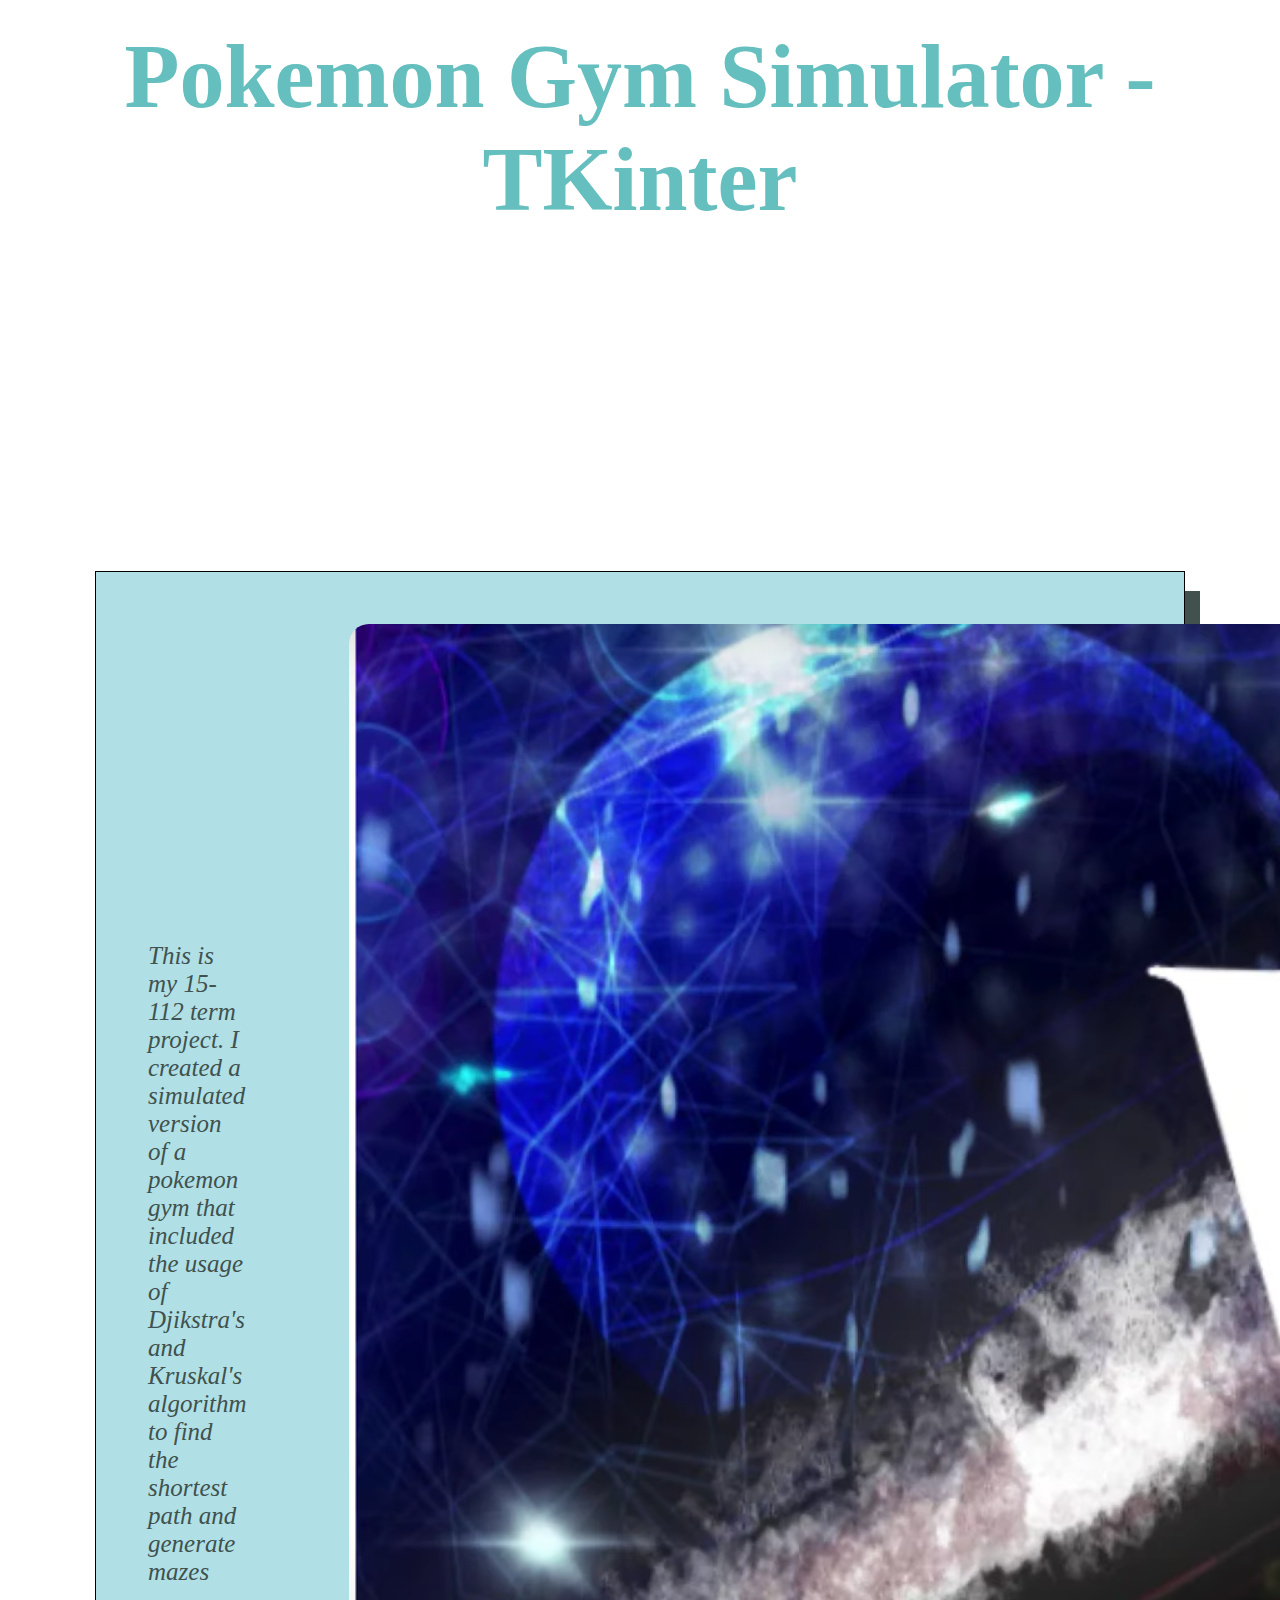
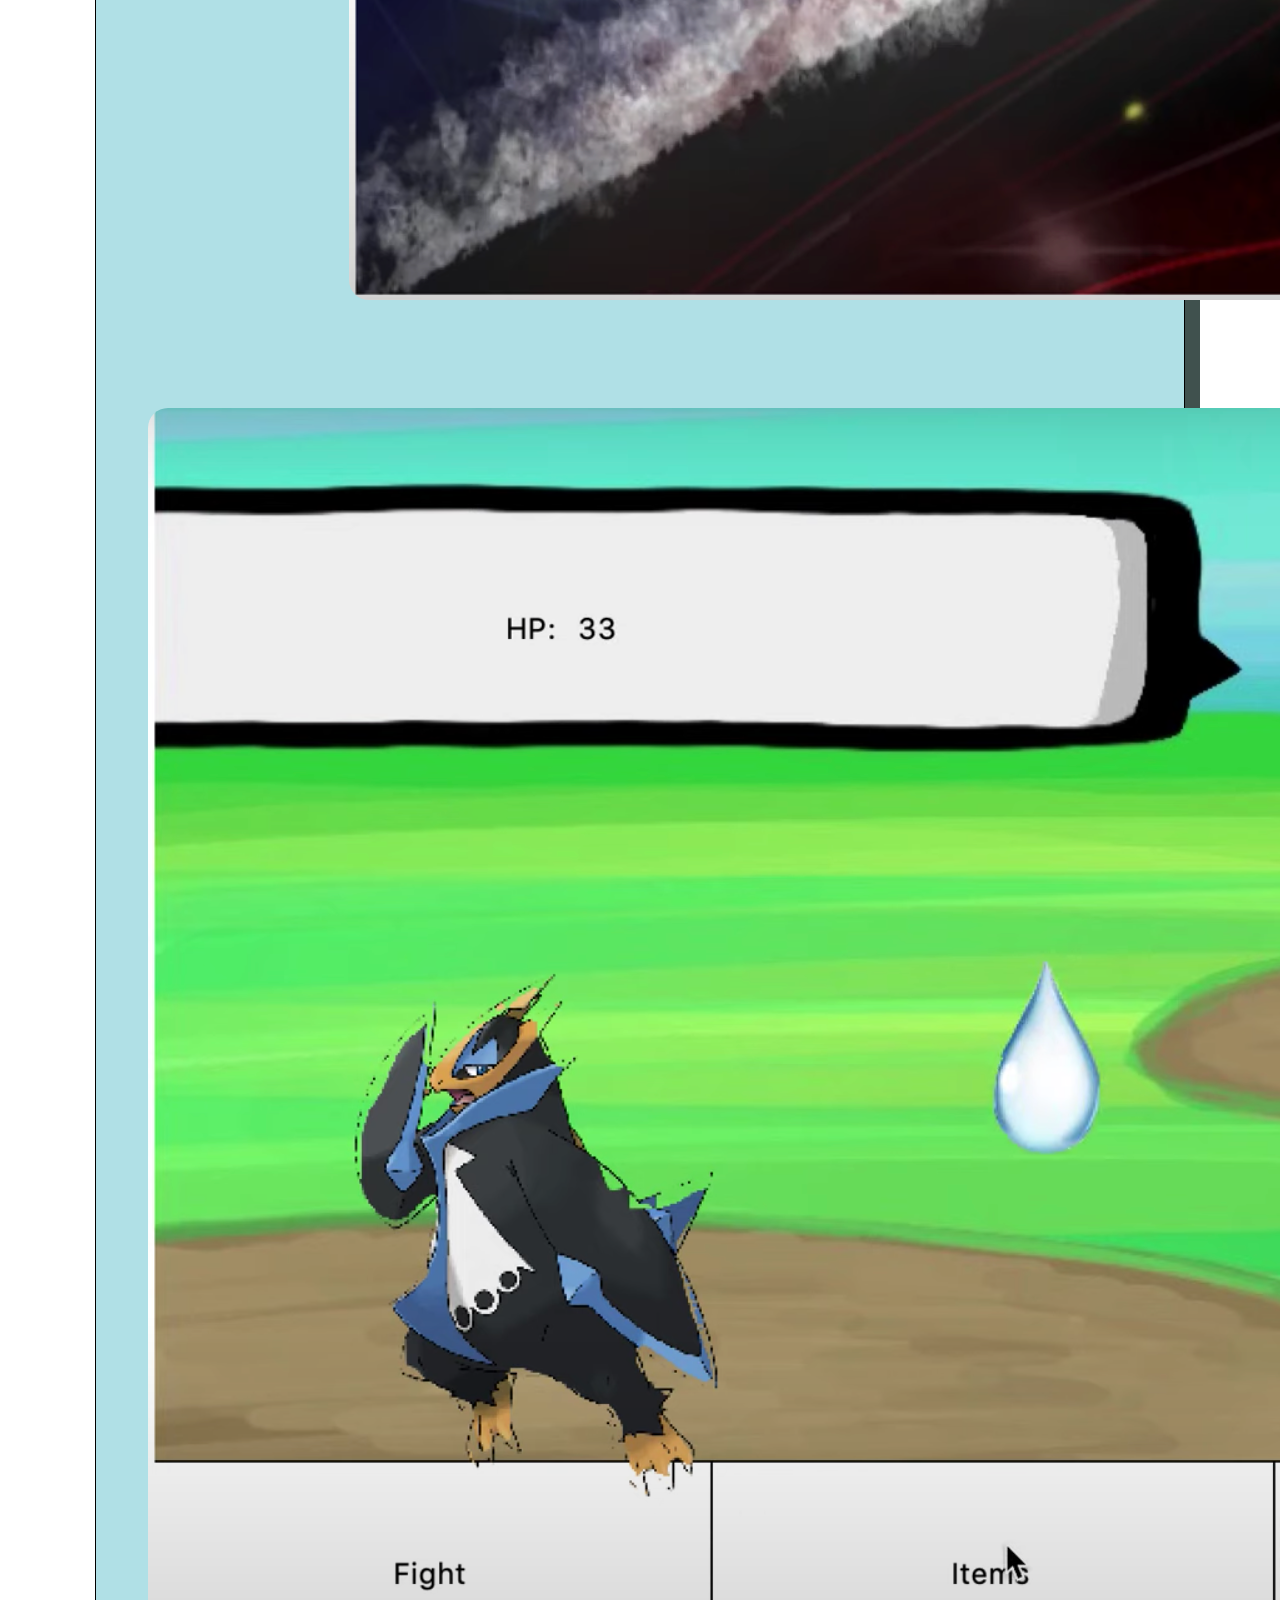
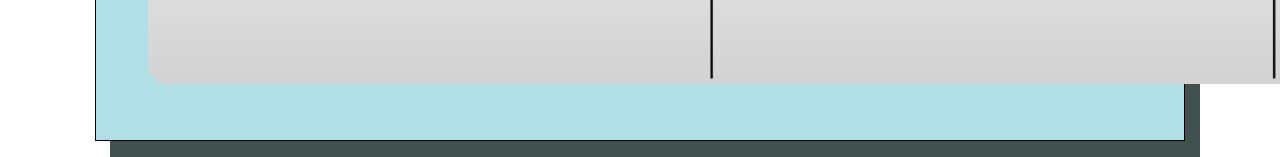
<file: Gym.html>
<!DOCTYPE html>
<html lang="en" dir="ltr">

<head>
  <meta charset="utf-8">
  <title>Michael Song - Pokemon Gym Simulator</title>
  <link rel="stylesheet" href="css/styles.css">
</head>

<body>
  <h1 style="margin-top: 25px;" class="center-text">Pokemon Gym Simulator - TKinter</h1>
  <iframe class="center-text" width="560" height="315" src="https://www.youtube.com/embed/yhyDhcF-ovw" frameborder="0" allow="accelerometer; autoplay; encrypted-media; gyroscope; picture-in-picture" allowfullscreen></iframe>
  <div style="margin-top:25px; width: 85%;" class="me-table">
    <div class="">
      <table class="eighty-table">
        <tr>
          <td class="word-left">This is my 15-112 term project. I created a simulated version of a pokemon gym that included the usage of Djikstra's and Kruskal's algorithm to find the shortest path and generate mazes</td>
          <td><img class="photo" src="pkn.png" alt=""></td>
        </tr>
      </table>
    </div>
    <div class="">
      <table class="eighty-table center-text">
        <tr>
          <td><img class="photo" src="pkn1.png" alt=""></td>
          <td class="word-right">I utilized python's TKinter module to create a canvas and display the features of my game. Through my code, I also implemented collision, sprite movement, and scene transitions.</td>
        </tr>
      </table>
    </div>
  </div>
  <div class="">
    <p></p>
    <p></p>
  </div>
</body>

</html>
</file>
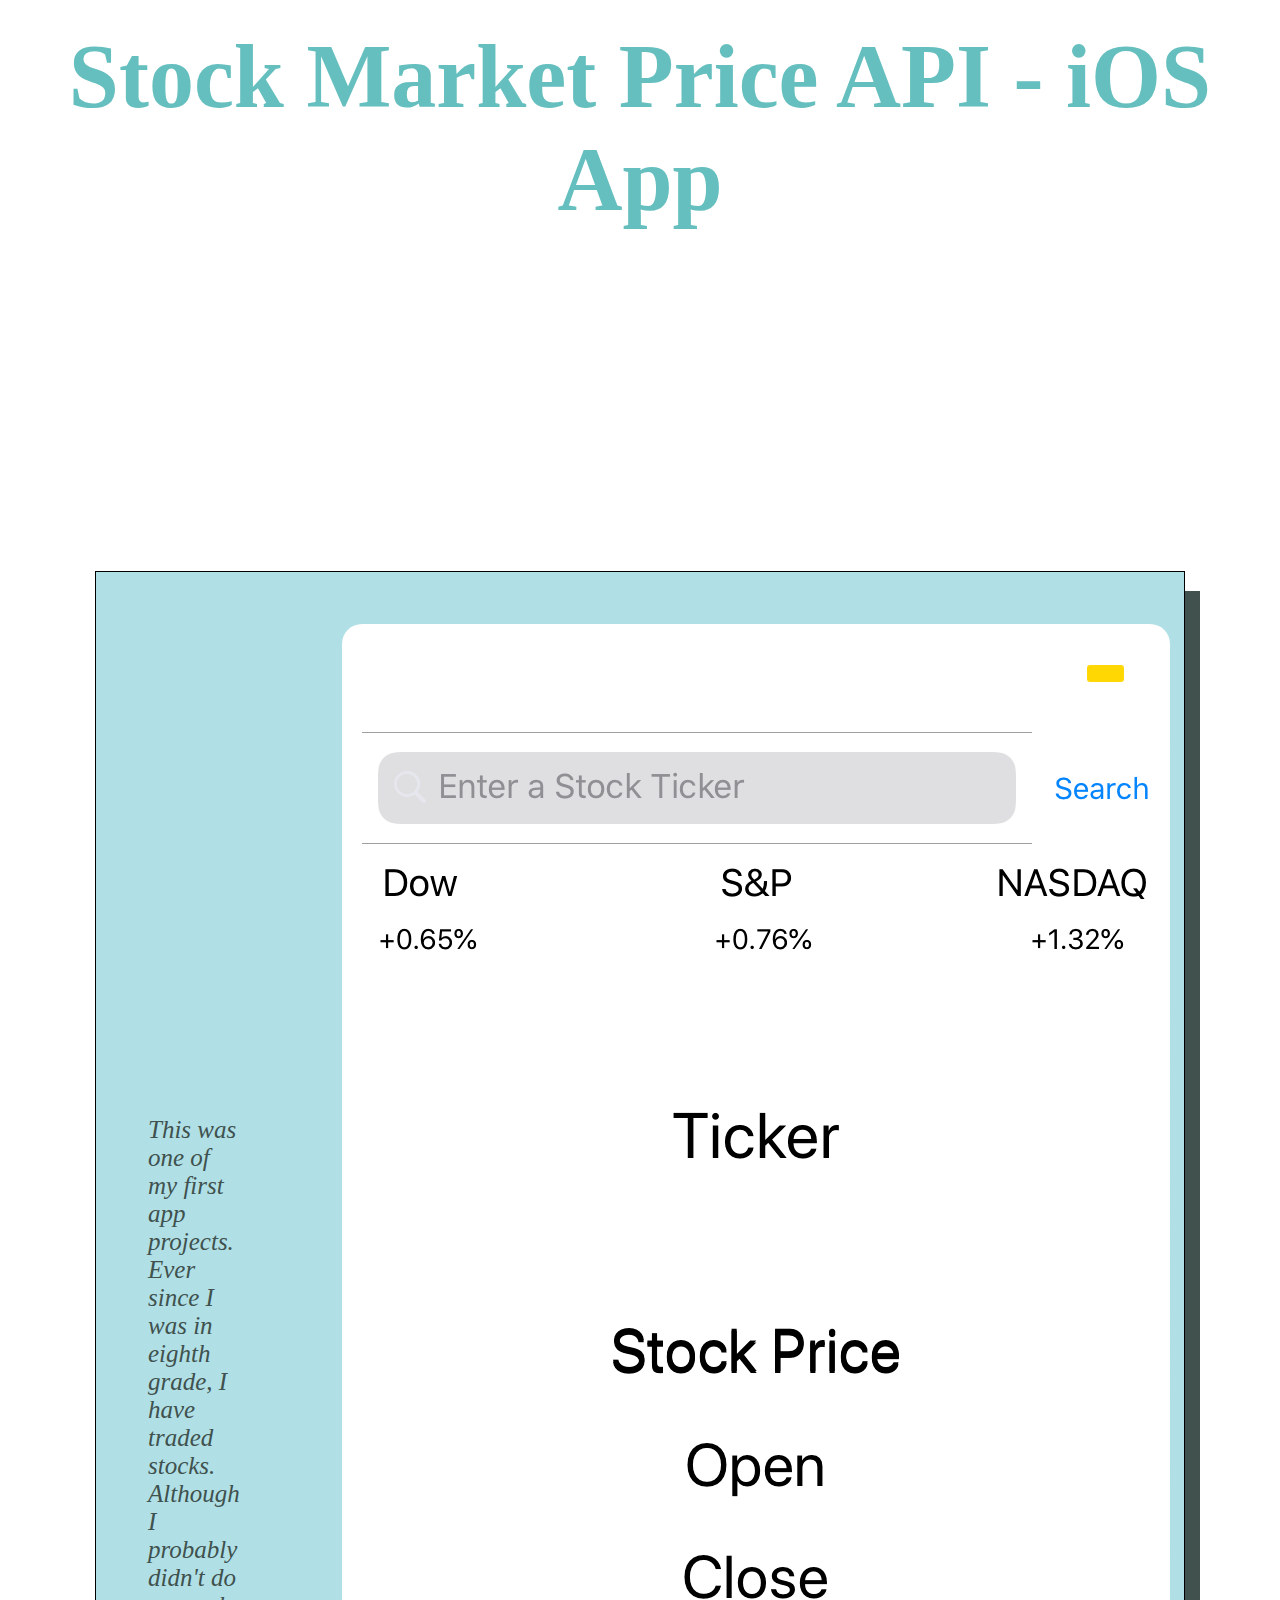
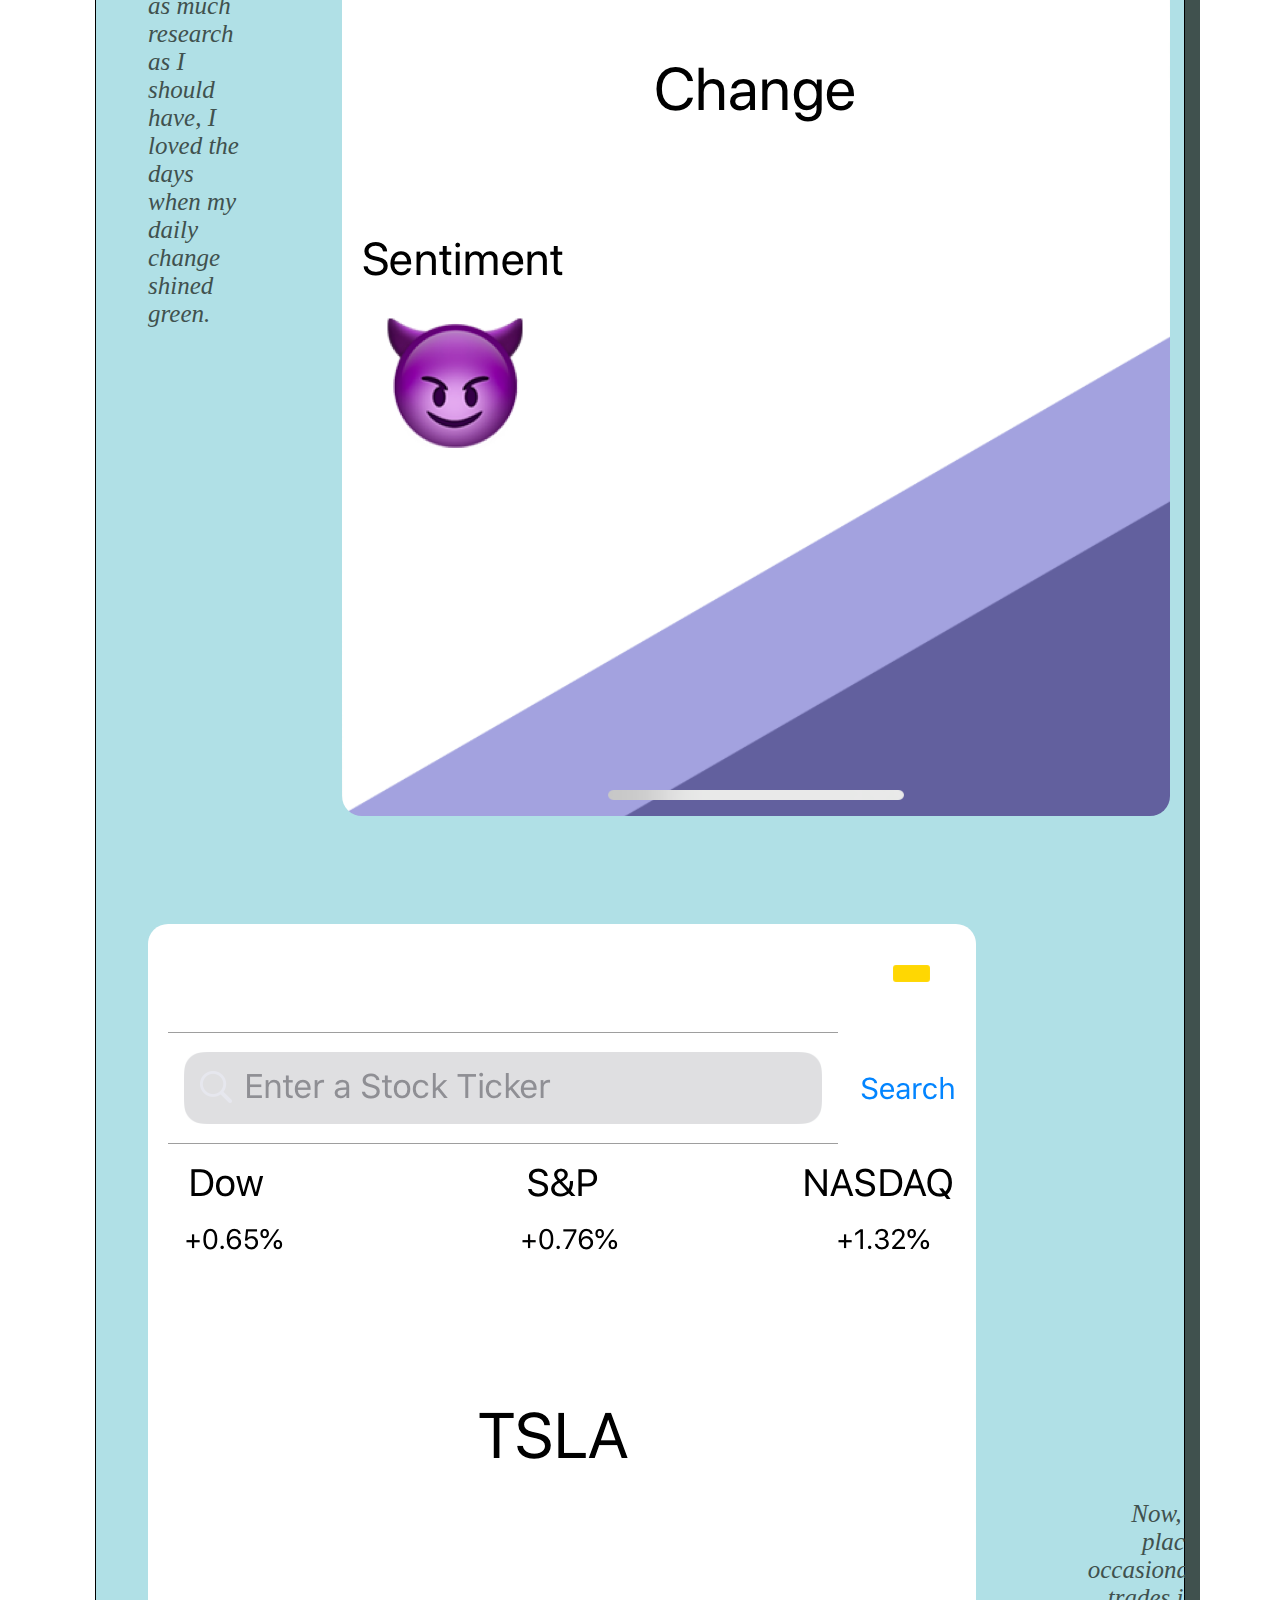
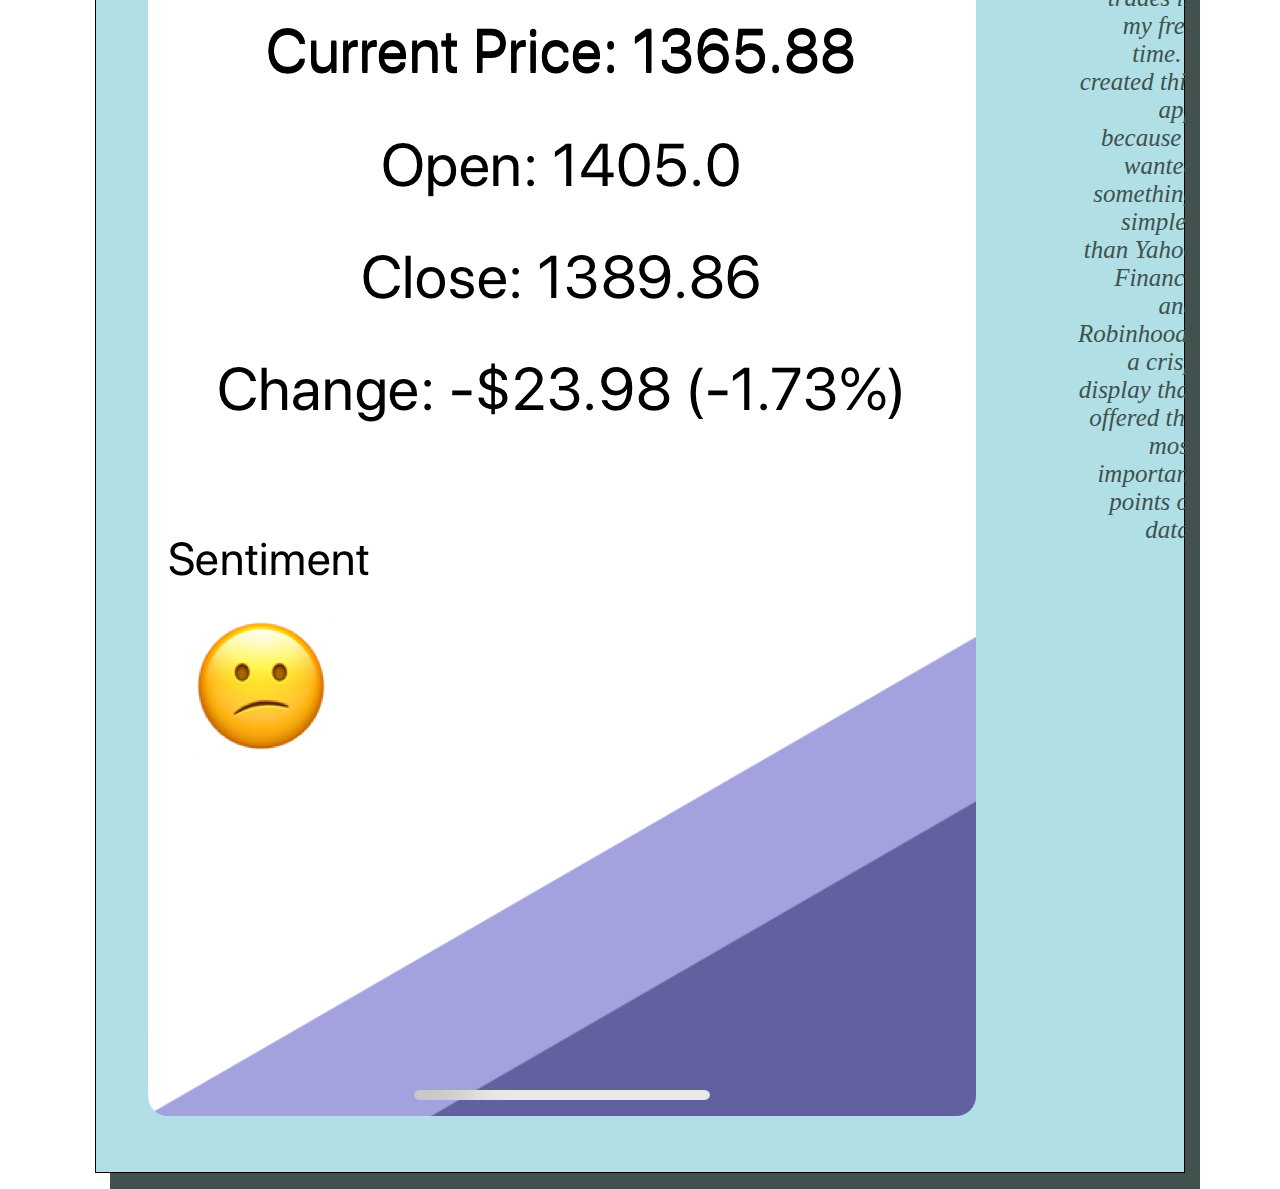
<file: StockMarketAPI.html>
<!DOCTYPE html>
<html lang="en" dir="ltr">

<head>
  <meta charset="utf-8">
  <title>Michael Song - Stock Price App</title>
  <link rel="stylesheet" href="css/styles.css">
</head>

<body>
  <h1 style="margin-top: 25px;" class="center-text">Stock Market Price API - iOS App</h1>
  <iframe class="center-text" width="560" height="315" src="https://www.youtube.com/embed/7FMKuAU3t2E" frameborder="0" allow="accelerometer; autoplay; encrypted-media; gyroscope; picture-in-picture" allowfullscreen></iframe>
  <div style="margin-top:25px; width: 85%;" class="me-table">
    <div class="">
      <table class="eighty-table">
        <tr>
          <td class="word-left">This was one of my first app projects. Ever since I was in eighth grade, I have traded stocks. Although I probably didn't do as much research as I should have, I loved the days when my daily change shined green.</td>
          <td><img class="photo" src="stock2.png" alt=""></td>
        </tr>
      </table>
    </div>
    <div class="">
      <table class="eighty-table center-text">
        <tr>
          <td><img class="photo" src="stock1.png" alt=""></td>
          <td class="word-right">Now, I place occasional trades in my free time. I created this app because I wanted something simpler than Yahoo Finance and Robinhood: a crisp display that offered the most important points of data.</td>
        </tr>
      </table>
    </div>
  </div>
  <div class="">
    <p></p>
    <p></p>
  </div>
</body>

</html>
</file>
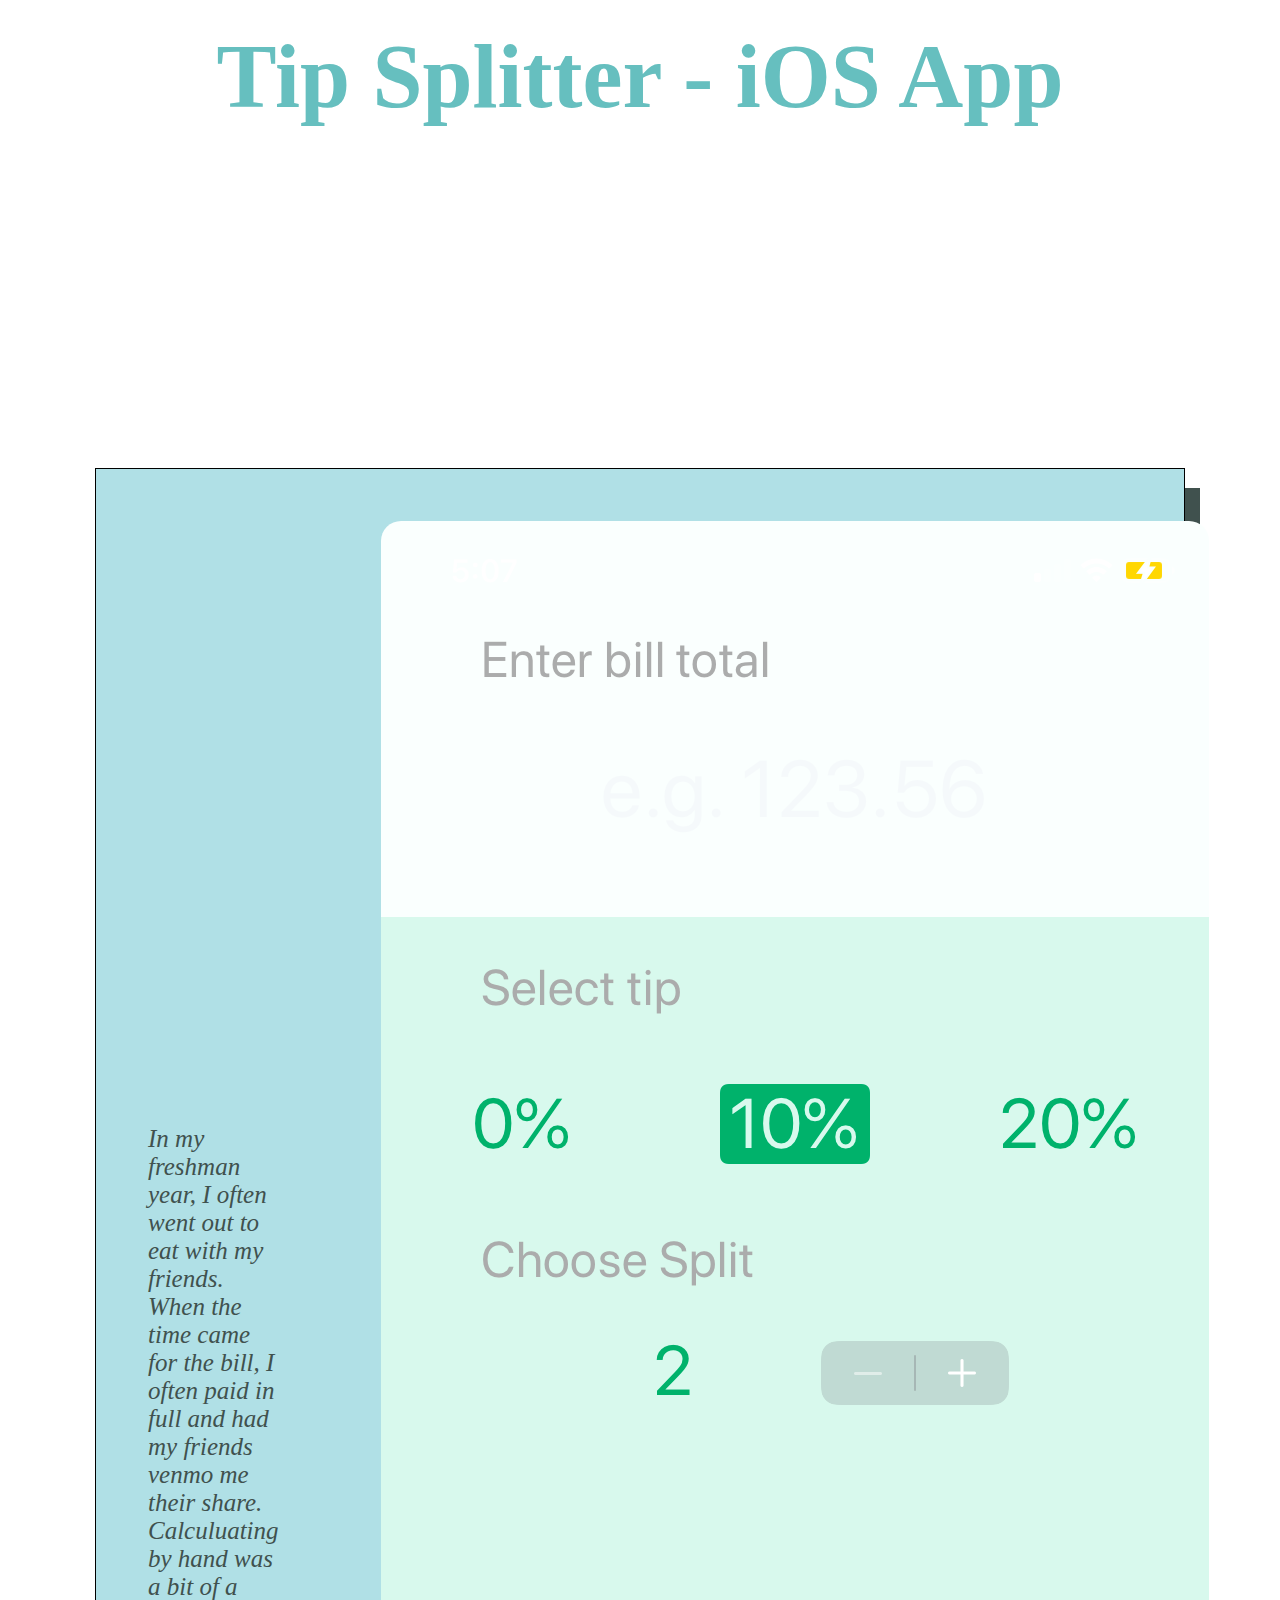
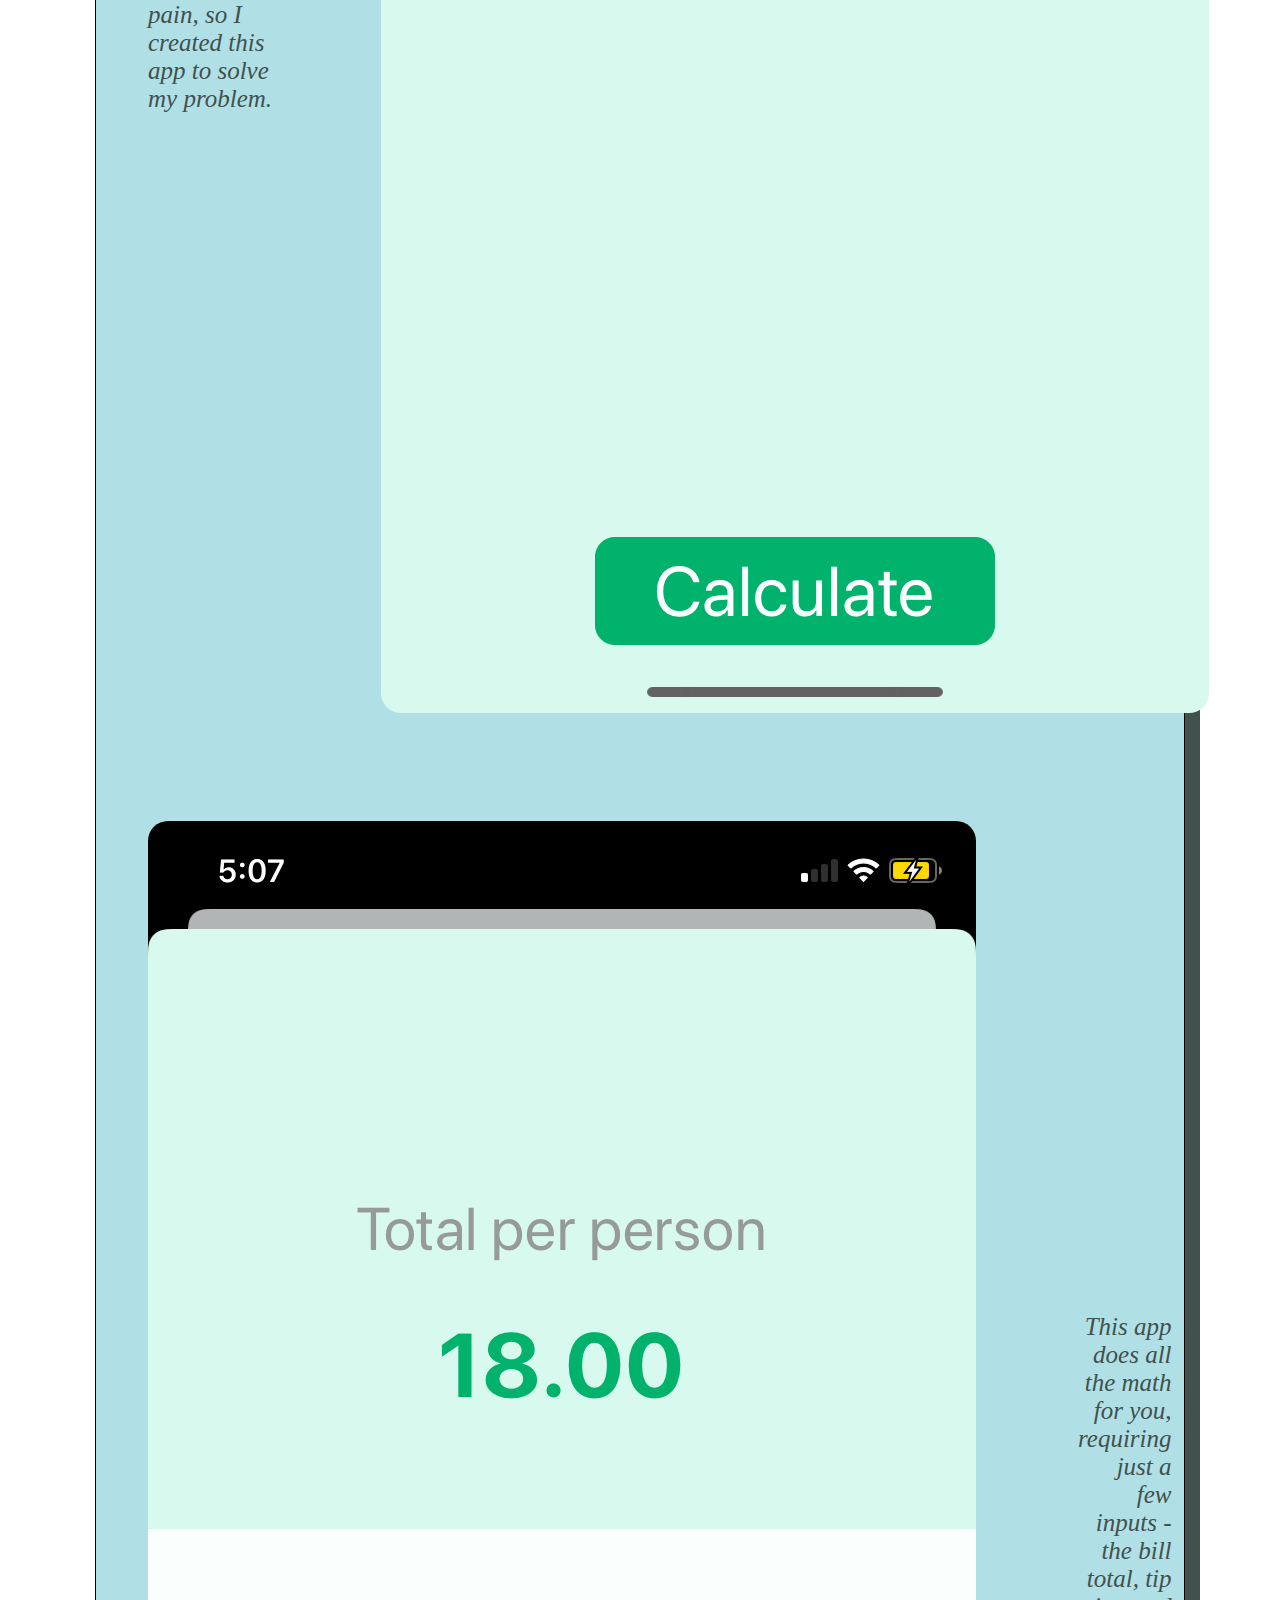
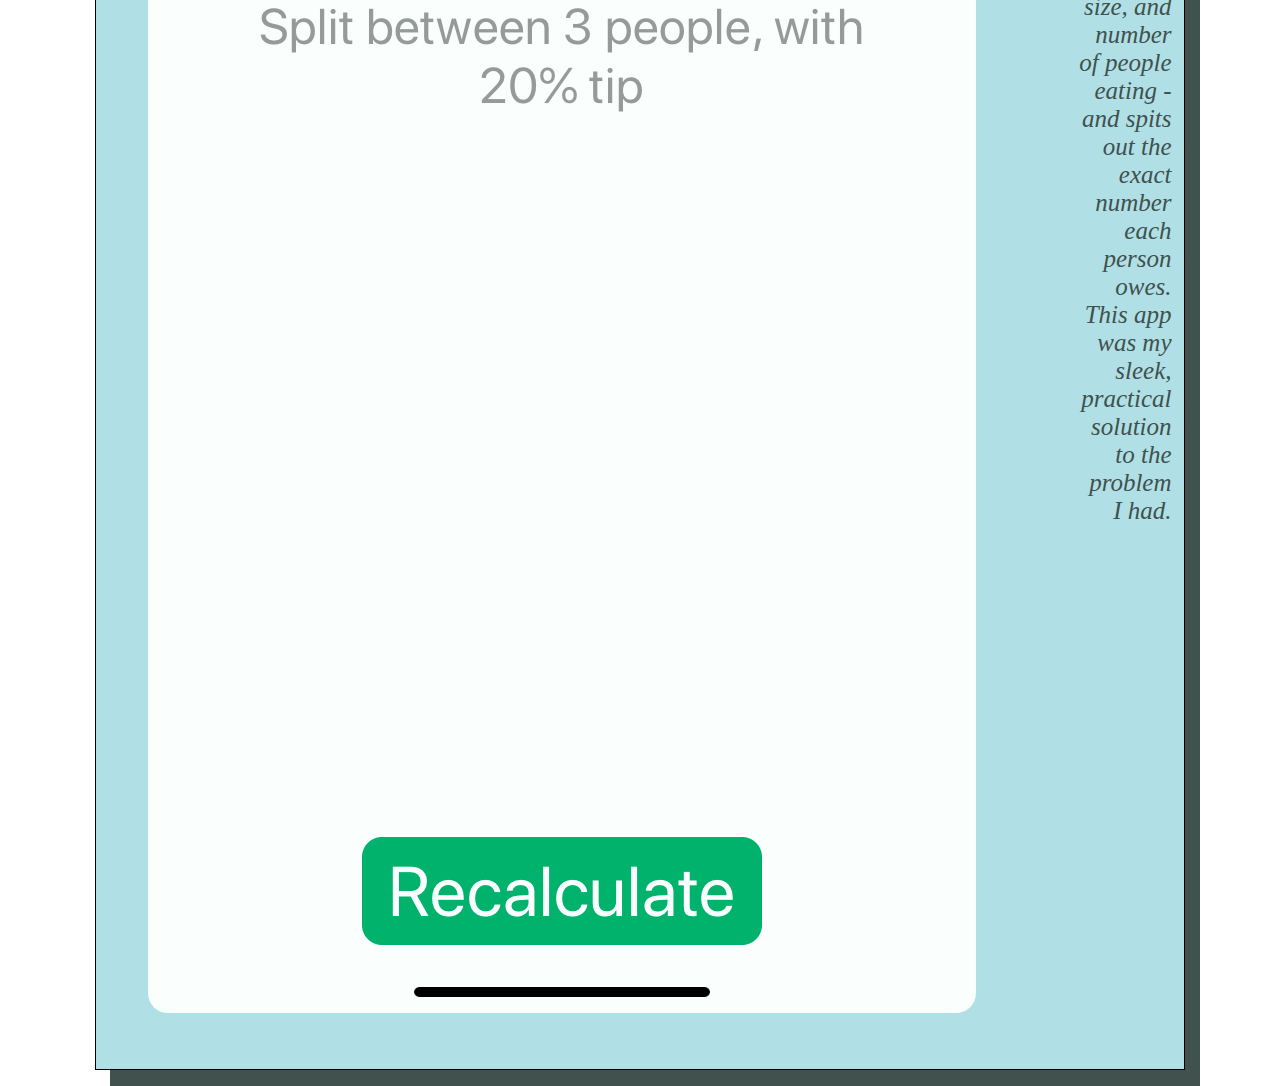
<file: Tipsy.html>
<!DOCTYPE html>
    <html lang="en" dir="ltr">

    <head>
      <meta charset="utf-8">
      <title>Michael Song - Tip Splitter App</title>
      <link rel="stylesheet" href="css/styles.css">
    </head>

    <body>
      <h1 style="margin-top: 25px;" class="center-text">Tip Splitter - iOS App</h1>
      <iframe class="center-text" width="560" height="315" src="https://www.youtube.com/embed/tYX7idJuYaA" frameborder="0" allow="accelerometer; autoplay; encrypted-media; gyroscope; picture-in-picture" allowfullscreen></iframe>
      <div style="margin-top:25px; width: 85%;" class="me-table">
        <div class="">
          <table class="eighty-table">
            <tr>
              <td class="word-left">In my freshman year, I often went out to eat with my friends. When the time came for the bill, I often paid in full and had my friends venmo me their share. Calculuating by hand was a bit of a pain, so I created this app to solve my problem.</td>
              <td><img class="photo" src="tipsy1.png" alt=""></td>
            </tr>
          </table>
        </div>
        <div class="">
          <table class="eighty-table center-text">
            <tr>
              <td><img class="photo" src="tipsy2.png" alt=""></td>
              <td class="word-right">This app does all the math for you, requiring just a few inputs - the bill total, tip size, and number of people eating - and spits out the exact number each person owes. This app was my sleek, practical solution to the problem I had.</td>
            </tr>
          </table>
        </div>
      </div>
      <div class="">
        <p></p>
        <p></p>
      </div>
    </body>

    </html>
</file>
<file: css/styles.css>
body {
  color: #40514E;
  margin: 0;
  font-family: 'Merriweather', serif;
}

td {
  padding: 50px;
}

.tes {
    animation-duration: 3s;
    animation-iteration-count: 1;
}

h1 {
  color: #66BFBF;
  font-size: 5.625rem;
  margin: 50px auto 0 auto;
  font-family: 'Sacramento', cursive;
}


h2 {
  color: #66BFBF;
  font-family: 'Montserrat', sans-serif;
  font-size: 2.5rem;
  font-weight: normal;
  padding-bottom: 10px;
}

h3 {
  color: #11999E;
  font-family: 'Montserrat', sans-serif;
}

p {
  line-height: 2;
}

hr {
  border: dotted #EAF6F6 6px;
  border-bottom: none;
  width: 4%;
  margin: 100px auto;
}

a{
  color: #11999E;
  font-family: 'Montserrat', sans-serif;

  text-decoration: none;
}

a:hover {
  color: #EAF6F6;
}
/*
.projects {

}
*/

.aantt {

}

.bigger-text {
  font-size: 18px;
}
.ed-row {
  padding:3px;
}

.stockimg {
  height: 200px;
  width: 200px;
  border-radius: 30px;
}

.center-text {
  text-align:center;
  display: block;
  margin-left:auto;
  margin-right:auto;
}

.skill-table {
  width: 30%;
}

.me-table {
  width:50%;
  margin-left: auto;
  margin-right:auto;
  border: 1px solid black;
  box-shadow: 15px 20px;
  background-color: powderblue;
}

.mepic {
  width: 250px;
  height: 250px;
}
.top-container {
  background-color: #E4F9F5;
  position: relative;
  padding-top: 100px;
}

.half-table {
  width: 45%;
  display: inline-block;
  float:left;
}

.skill-block {
  margin:20px;
  margin:50px;
}

.language {
  float: left;
}
.eighty-table {
  width: 100%;
}

.val {
  float:right;
}
.middle-container {
  margin: 100px 0;
}

.bottom-container {
  background-color: #66BFBF;
  padding: 50px 0 20px;
}

.skill-row {
  width: 50%;
  margin: 100px auto 100px auto;
  text-align: left;
}

.pro {
  text-decoration: underline;
}

.intro {
  width: 30%;
  margin: auto;
}

.contact-message {
  width: 40%;
  margin: 40px auto 60px;
}

.copyright {
  color: #EAF6F6;
  font-size: 0.75rem;
  padding: 20px 0;
}

.top-cloud {
  position: absolute;
  right: 300px;
  top: 40px;
}

.bottom-cloud {
  position: absolute;
  left: 250px;
  bottom: 300px;
}

.code-img {
  width: 25%;
  float: left;
  margin-right: 30px;
}

.chilli-img {
  width: 25%;
  float: right;
  margin-left: 30px;
}

.btn {
  background: #11cdd4;
  background-image: -webkit-linear-gradient(top, #11cdd4, #11999e);
  background-image: -moz-linear-gradient(top, #11cdd4, #11999e);
  background-image: -ms-linear-gradient(top, #11cdd4, #11999e);
  background-image: -o-linear-gradient(top, #11cdd4, #11999e);
  background-image: linear-gradient(to bottom, #11cdd4, #11999e);
  -webkit-border-radius: 8;
  -moz-border-radius: 8;
  border-radius: 8px;
  font-family: 'Montserrat', sans-serif;
  color: #ffffff;
  font-size: 20px;
  padding: 10px 20px 10px 20px;
  text-decoration: none;
}

.btn:hover {
  background: #30e3cb;
  background-image: -webkit-linear-gradient(top, #30e3cb, #2bc4ad);
  background-image: -moz-linear-gradient(top, #30e3cb, #2bc4ad);
  background-image: -ms-linear-gradient(top, #30e3cb, #2bc4ad);
  background-image: -o-linear-gradient(top, #30e3cb, #2bc4ad);
  background-image: linear-gradient(to bottom, #30e3cb, #2bc4ad);
  text-decoration: none;
}

.photo {
  height: 25%;
  border-radius: 20px;
  padding-bottom:0px;
}

.photo2 {
  max-width: 100%;
  display:block;
  height: auto;

}

.word-left {
  font-style:oblique;
  font-size:25px;
  text-align:left;
}

.word-right {
  font-style:oblique;
  font-size:25px;
  text-align:right;
}
</file>
